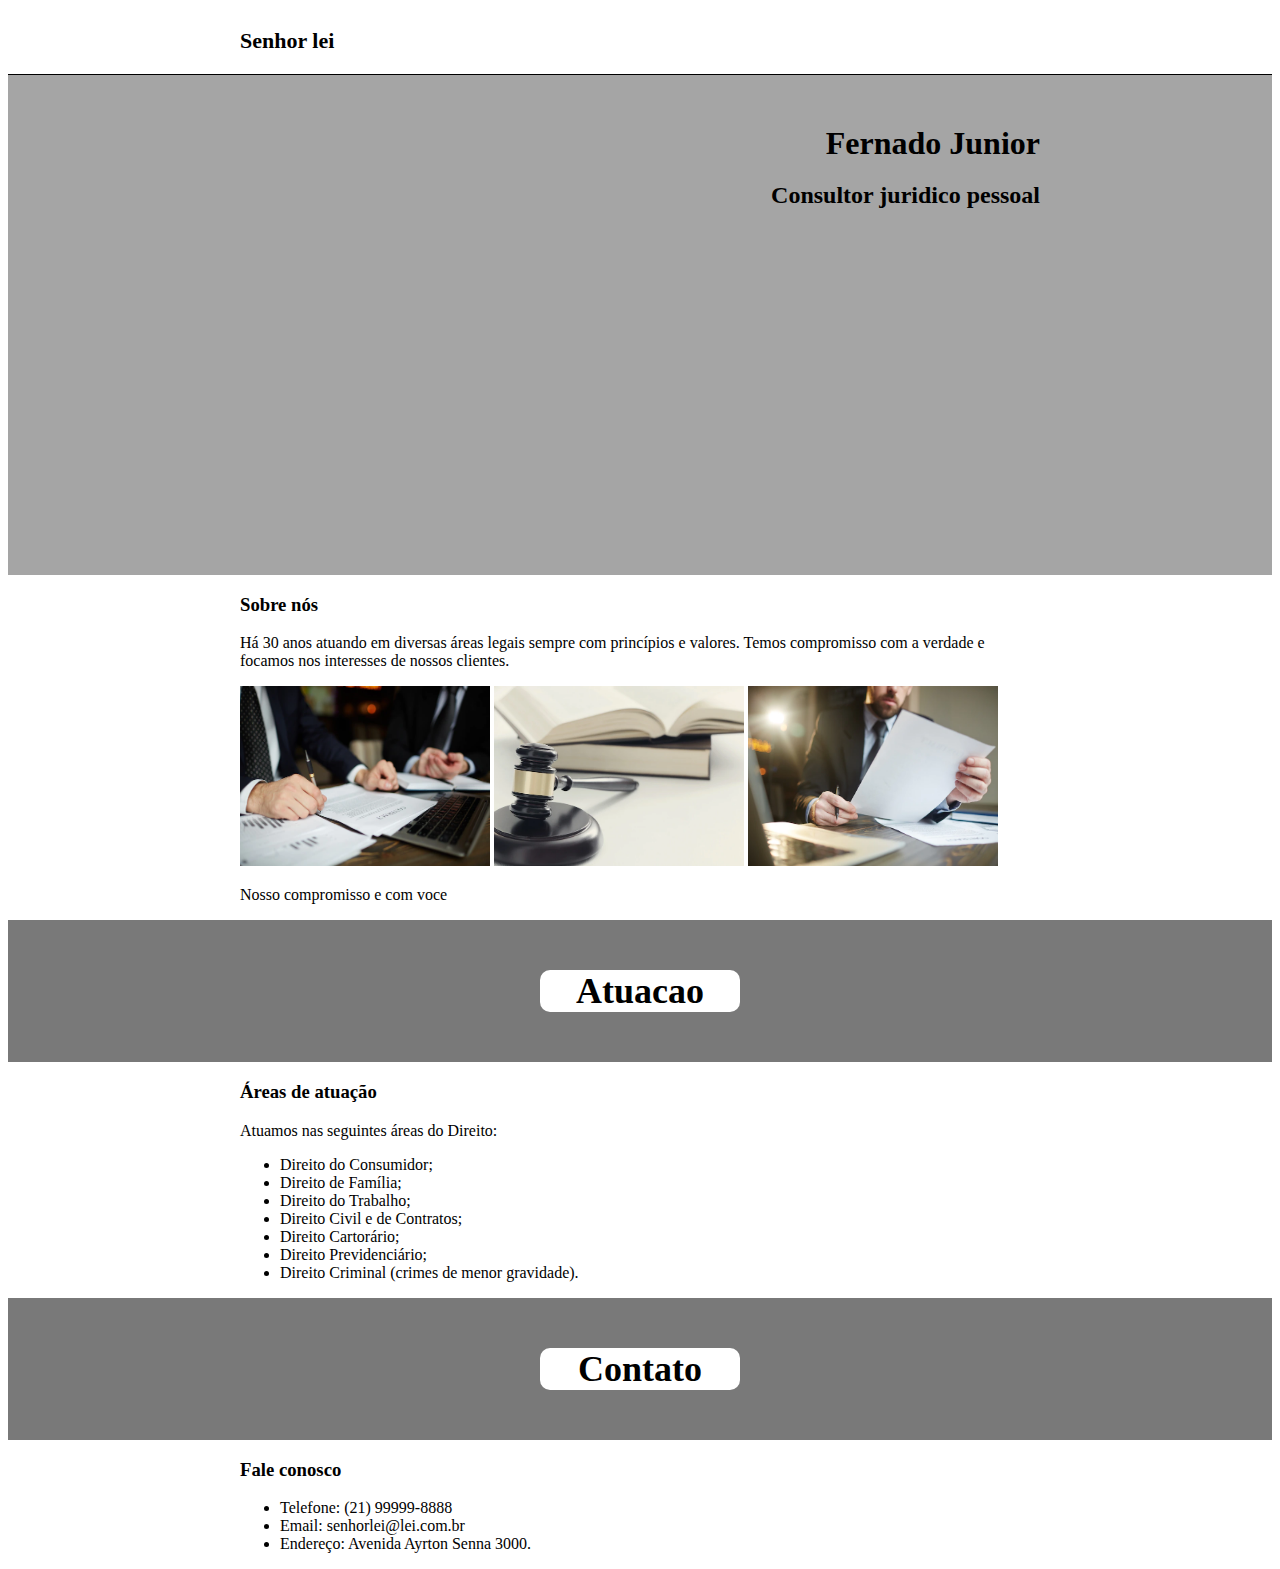
<file: Projetos/Site Advocacia/index.html>
<!DOCTYPE html>
<html lang="en">
<head>

    <meta charset="UTF-8">
    <meta name="viewport" content="width=device-width, initial-scale=1.0">
    <title>Site Advocacia</title>
    <link rel="stylesheet" href="css/estilo.css">
    <link rel="preconnect" href="https://fonts.googleapis.com">
<link rel="preconnect" href="https://fonts.gstatic.com" crossorigin>
<link href="https://fonts.googleapis.com/css2?family=Fredoka:wght@400;700&display=swap" rel="stylesheet">

</head>
<body>
    <div class="secao-topo">
        <p class="largura-lim">Senhor lei</p>
    </div>

    <div class="secao-capa">
        <div class="largura-lim secao-capa-conteudo" >
            <h1>Fernado Junior</h1>
            <h2>Consultor juridico pessoal</h2>
        </div>
    </div>

    <div class="largura-lim secao-conteudo" >
        <h3>Sobre nós</h3>
        <p>Há 30 anos atuando em diversas áreas legais sempre com princípios e valores. Temos compromisso com a verdade e focamos nos interesses de nossos clientes.</p>
        <img class="img-conteudo" src="img/img1.jpg" alt="">
        <img class="img-conteudo" src="img/img2.jpg" alt="">
        <img class="img-conteudo"  src="img/img3.jpg" alt="">
        <p><span>Nosso compromisso e com voce</span></p>
    </div>

    <div class="secao-divisao">
        <div class="largura-lim">
            <h3> Atuacao</h3>
        </div>
    </div>

    <div class="largura-lim secao-conteudo">
        <h3>Áreas de atuação</h3>
      <p>Atuamos nas seguintes áreas do Direito:</p>
        <ul>
            <li>Direito do Consumidor;</li>
            <li>Direito de Família;</li>
            <li>Direito do Trabalho;</li>
            <li>Direito Civil e de Contratos;</li>
            <li>Direito Cartorário;</li>
            <li>Direito Previdenciário;</li>
            <li>Direito Criminal (crimes de menor gravidade).</li>
        </ul>
        </div>
    <div class="secao-divisao">
        <div class="largura-lim">
            <h3>Contato</h3>
        </div>
    </div>

    <div class="largura-lim secao-conteudo">
        <h3>Fale conosco</h3>
        <ul>
            <li>Telefone: (21) 99999-8888</li>
            <li>Email: senhorlei@lei.com.br</li>
            <li>Endereço: Avenida Ayrton Senna 3000.</li>
        </ul>
    </div>



    </div>
    </div>
</body>
</html>
</file>
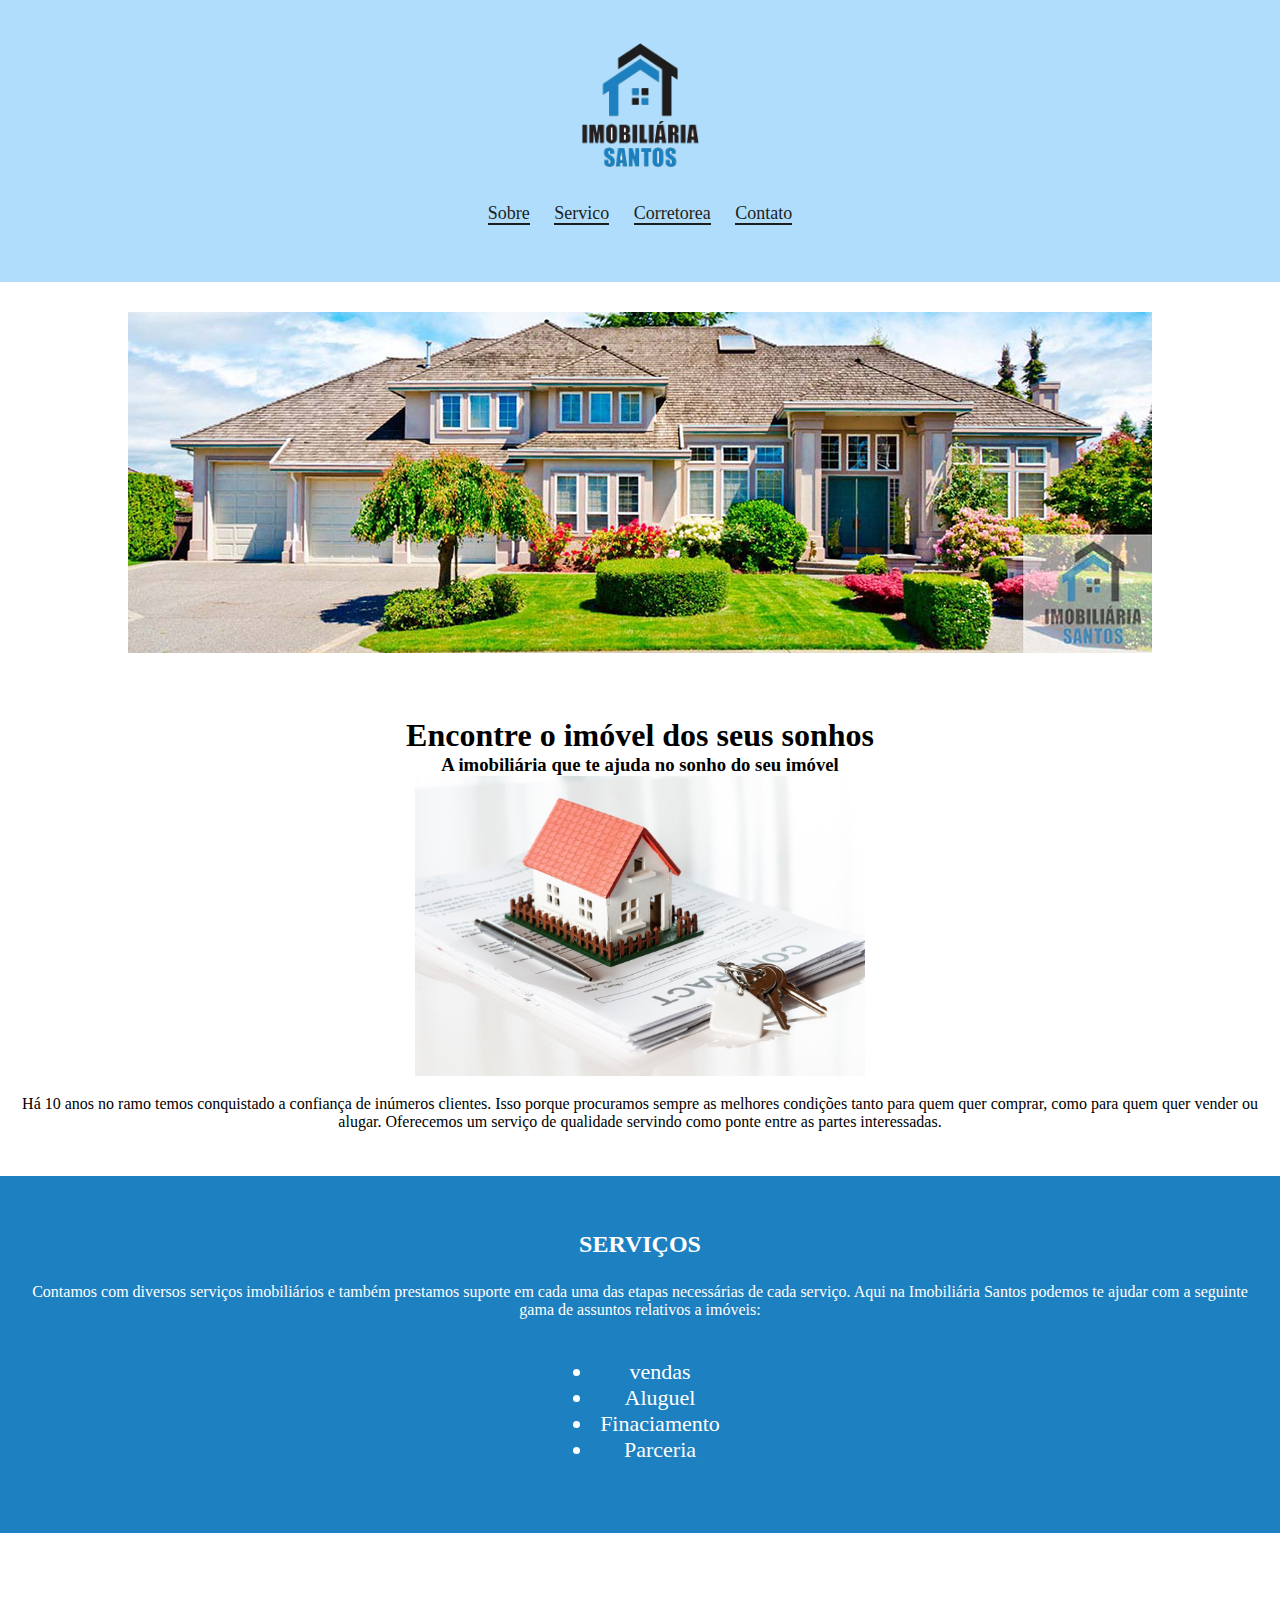
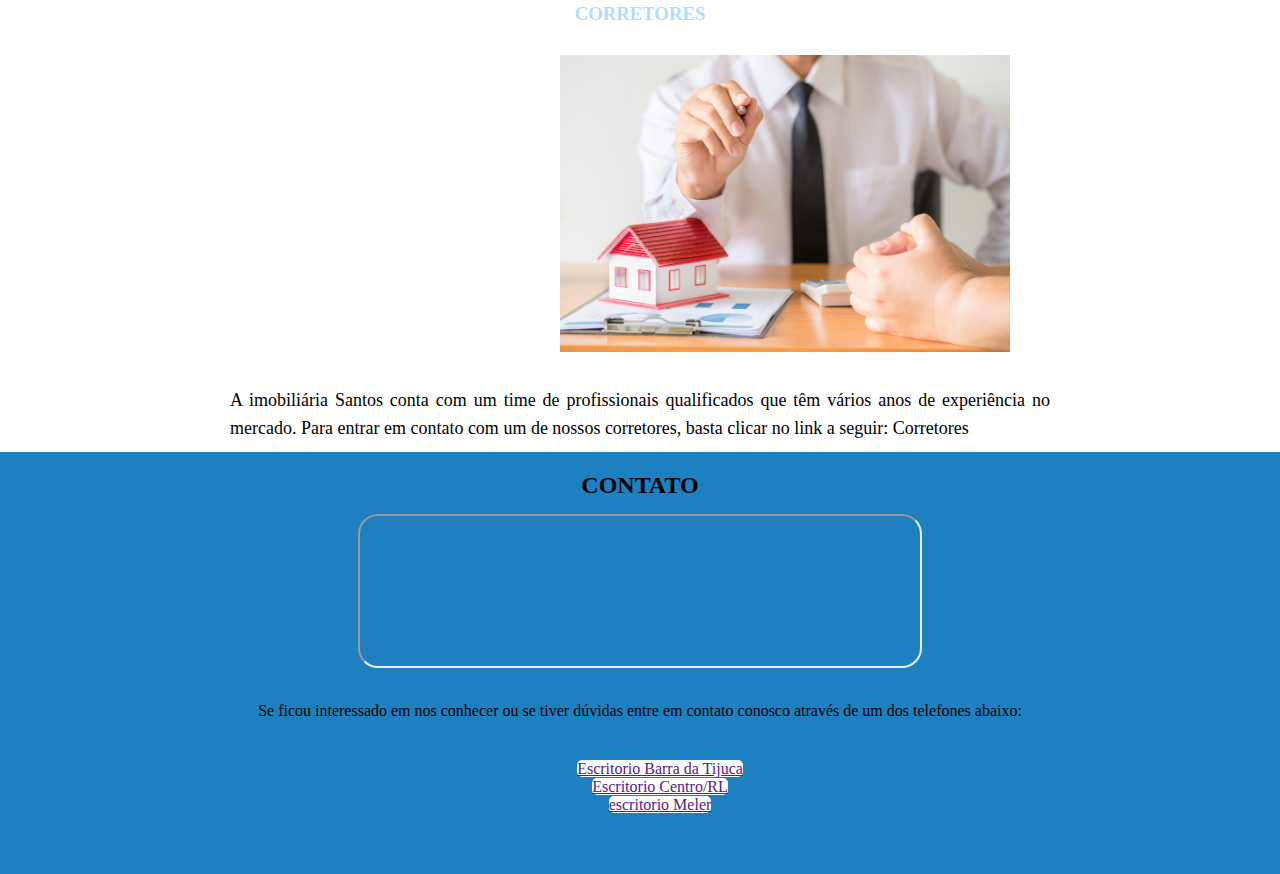
<file: Projetos/Site Imobiliario/index.html>
<!DOCTYPE html>
<html lang="pt-br">
<head>
    <meta charset="UTF-8">
    <meta name="viewport" content="width=device-width, initial-scale=1.0">
    <title>Document</title>
    <link rel="stylesheet" href="CSS/estilo.css">
</head>
<body>
    <div class="secao topo" >
        <img src="img/logo.png">

        <p class="paragrafo paragrafo-topo">
        <a class="link-topo" href="#Sobre">Sobre</a>
        <a class="link-topo" href="#Servico">Servico</a>
        <a class="link-topo" href="#Corretorea">Corretorea</a>
        <a class="link-topo" href="Contato">Contato</a>
        </p>
    </div>

    <div class="secao">
        <img src="img/banner.jpg" alt="">
    </div>

    <div class="secao sobre" id="Sobre">
        <h1>
             Encontre o imóvel dos seus sonhos
        </h1>
        <h3>
            A imobiliária que te ajuda no sonho do seu imóvel
        </h3>

    <img src="img/imovel-assinatura.jpg">
        <p>
             Há 10 anos no ramo temos conquistado a 
             confiança de inúmeros clientes. Isso porque 
             procuramos sempre as melhores condições tanto para quem quer comprar, 
             como para quem quer vender ou alugar. Oferecemos um serviço de qualidade 
             servindo como ponte entre as partes interessadas.
        </p>
    </div>

    <div class="secao servicos" id="Servico">
        <h2>
            SERVIÇOS
        </h2>
        <p>
            Contamos com diversos serviços imobiliários e também prestamos
            suporte em cada uma das etapas necessárias de cada serviço. 
            Aqui na Imobiliária Santos podemos te ajudar com a seguinte
            gama de assuntos relativos a imóveis:
        </p>
        <ul>
            <li>vendas</li>
            <li>Aluguel</li>
            <li>Finaciamento</li>
            <li>Parceria</li>
        </ul>
    </div>

    <div class="secao corretor" id="Corretorea>"></div>

        <h3 class="ha3"> CORRETORES</h3>

        <img class="imc" src="img/corretores.jpg" alt="">

        <p class="paragrafo"  >A imobiliária Santos conta com um time de profissionais 
            qualificados que têm vários anos de experiência no mercado.
             Para entrar em contato com um de nossos corretores,
              basta clicar no link a seguir: Corretores
        </p>
    </div>

    <div class="secao contato" id="Contato">
        <h2>
            CONTATO
        </h2>
        
        <iframe src=" https://www.google.com/maps/embed?pb=!1m18!1m12!1m3!1d7346.254844548052!2d-43.364712467659004!3d-22.98234139602229!2m3!1f0!2f0!3f0!3m2!1i1024!2i768!4f13.1!3m3!1m2!1s0x9bda2ed54ec2e1%3A0x4431d262cad1d163!2sAv.%20Ayrton%20Senna%2C%203000%20-%20Barra%20da%20Tijuca%2C%20Rio%20de%20Janeiro%20-%20RJ%2C%2022775-904!5e0!3m2!1spt-BR!2sbr!4v1642532754862!5m2!1spt-BR!2sbr" title="description"></iframe>

        <p>Se ficou interessado em nos conhecer ou se tiver dúvidas entre em contato conosco através de um dos telefones abaixo:
</p>
        <ul  >
            <li><a href="">Escritorio Barra da Tijuca</a></li>
            <li><a href="">Escritorio Centro/RL</a></li>
            <li><a href="">escritorio Meler</a></li>
           
        </ul>
    </div>
</body>
</html>
</file>
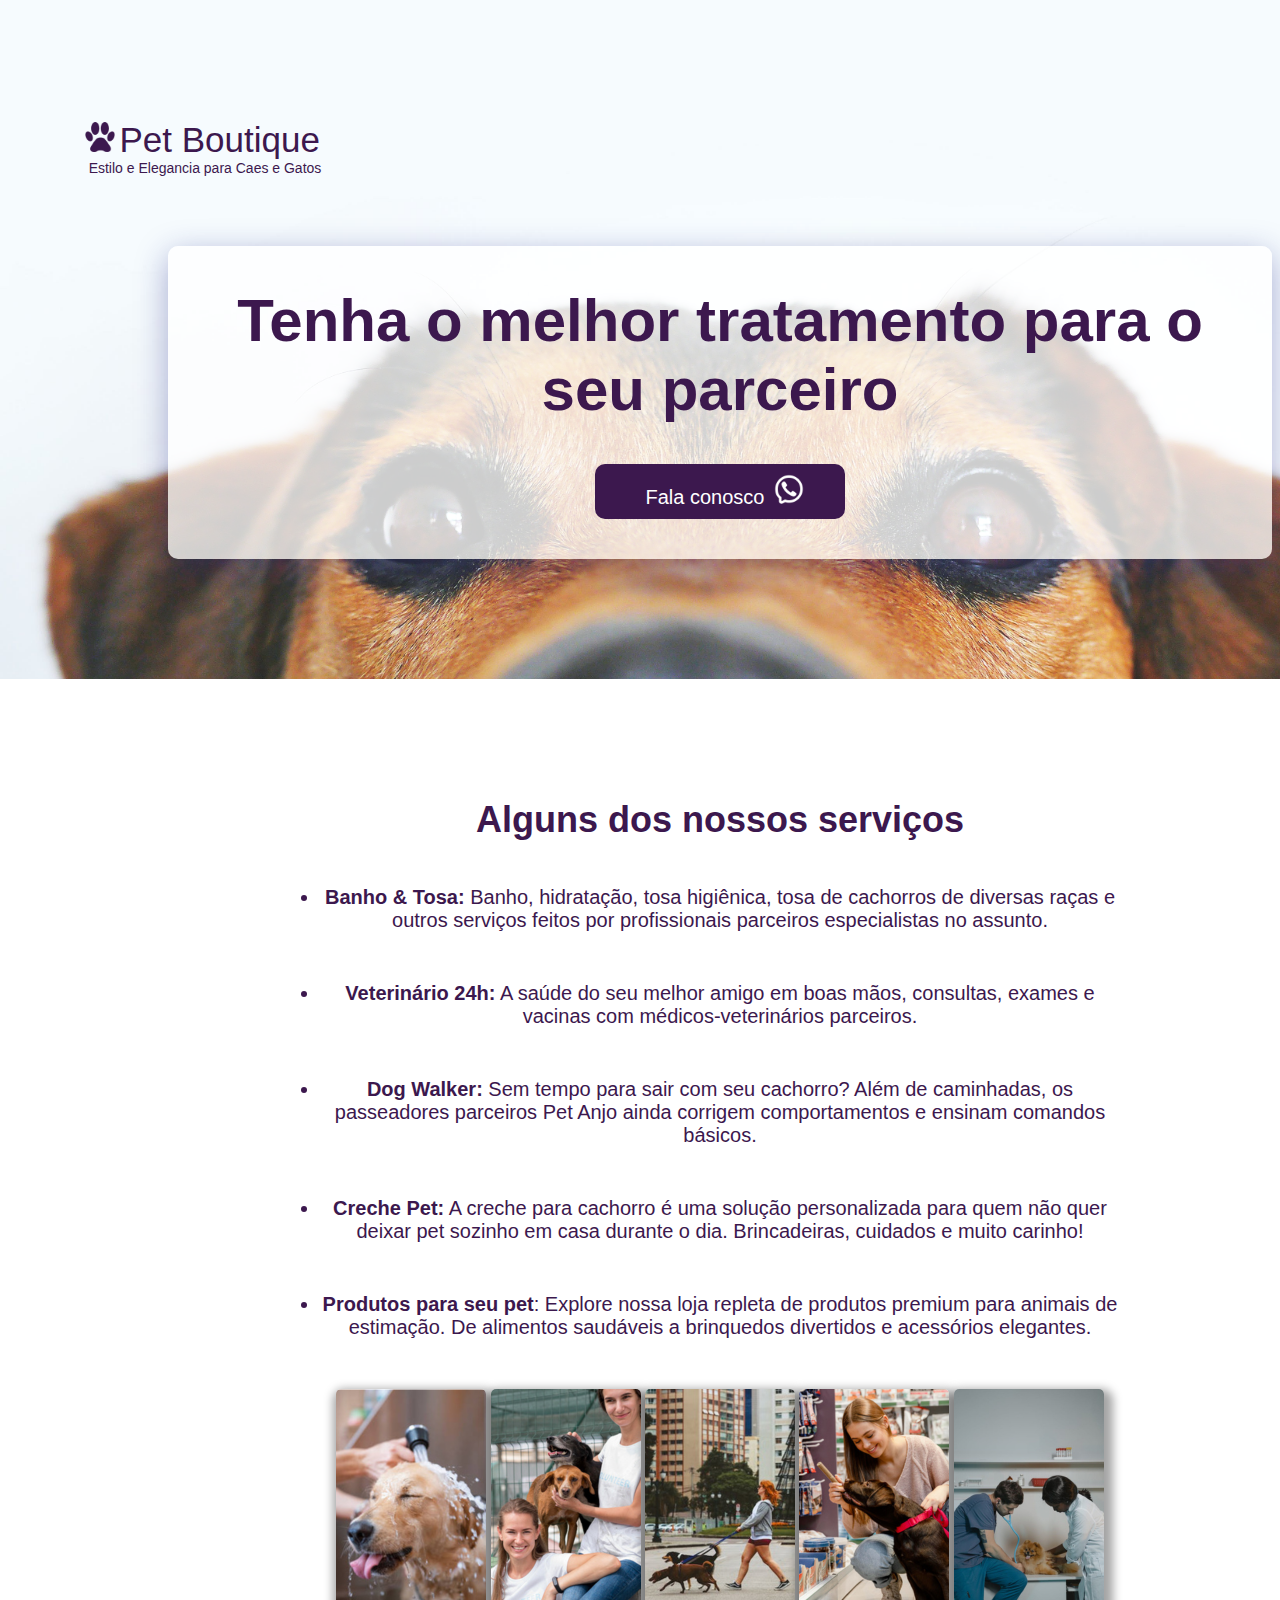
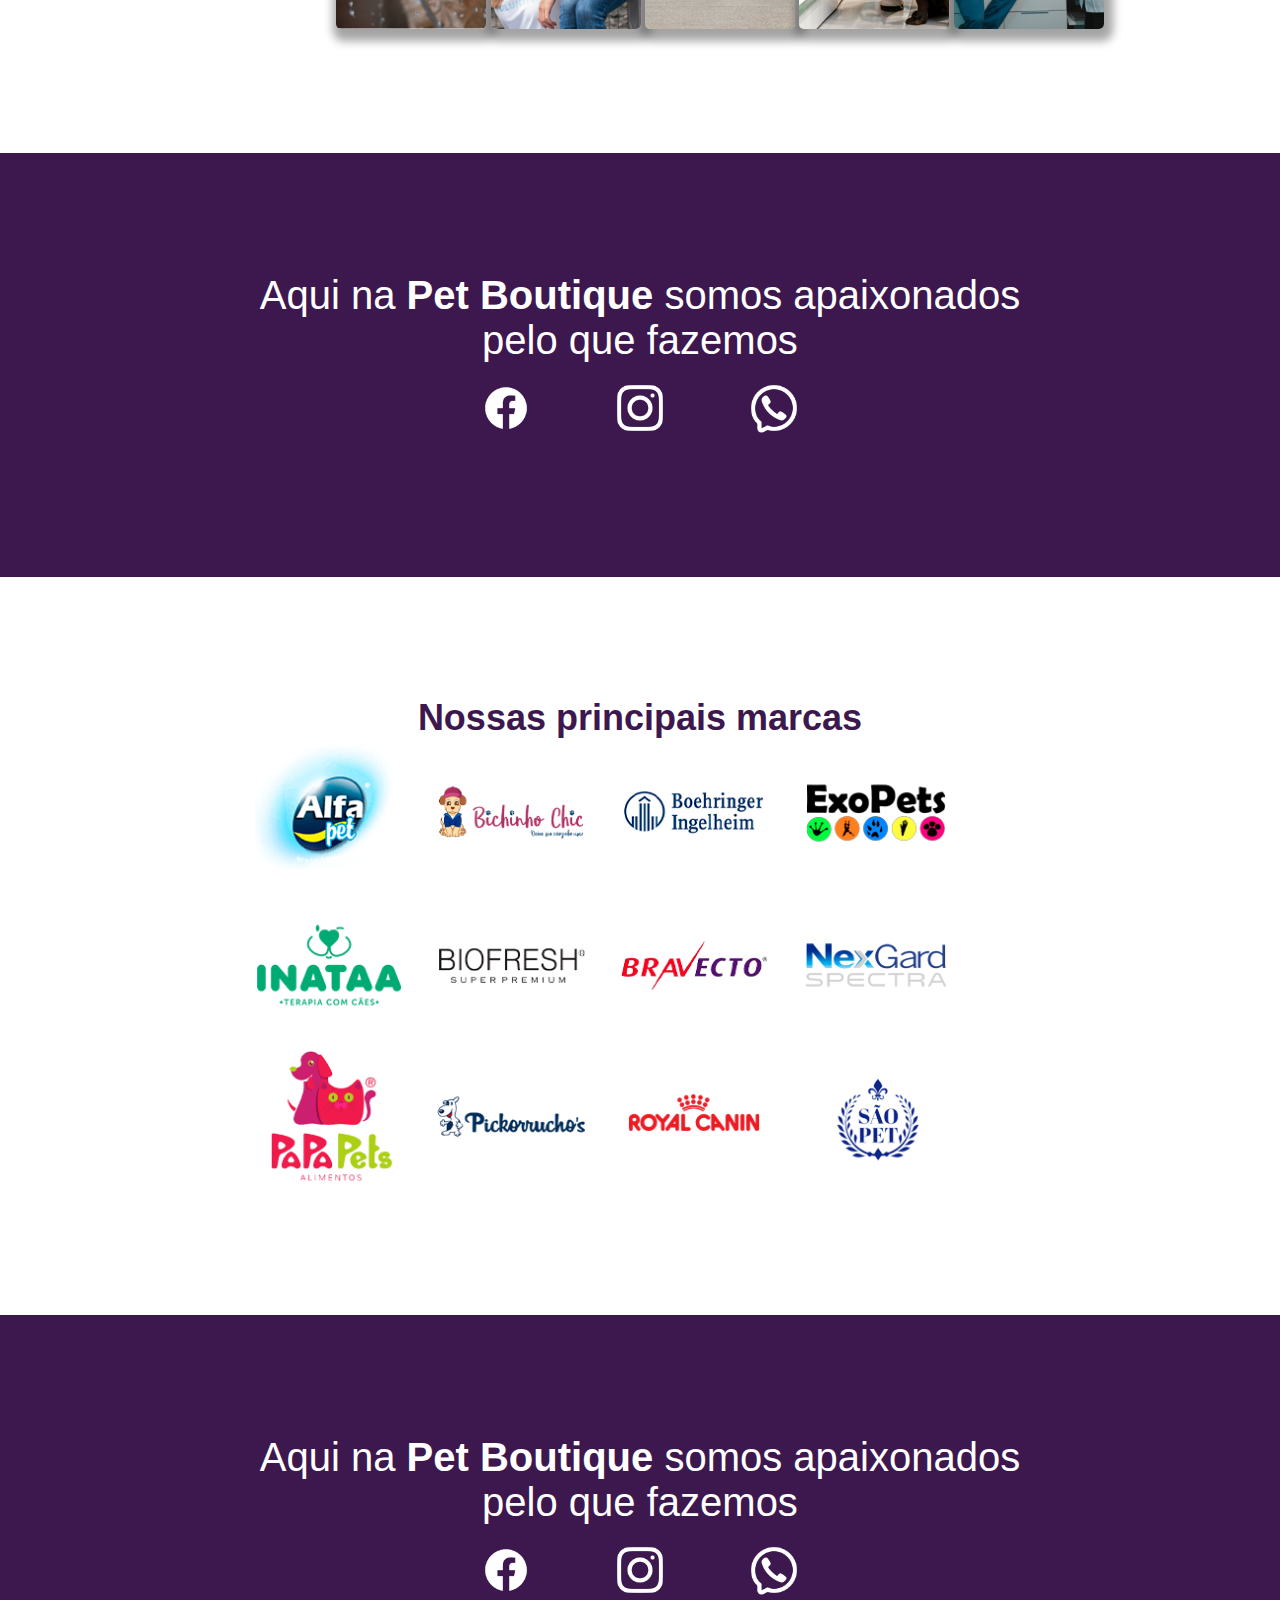
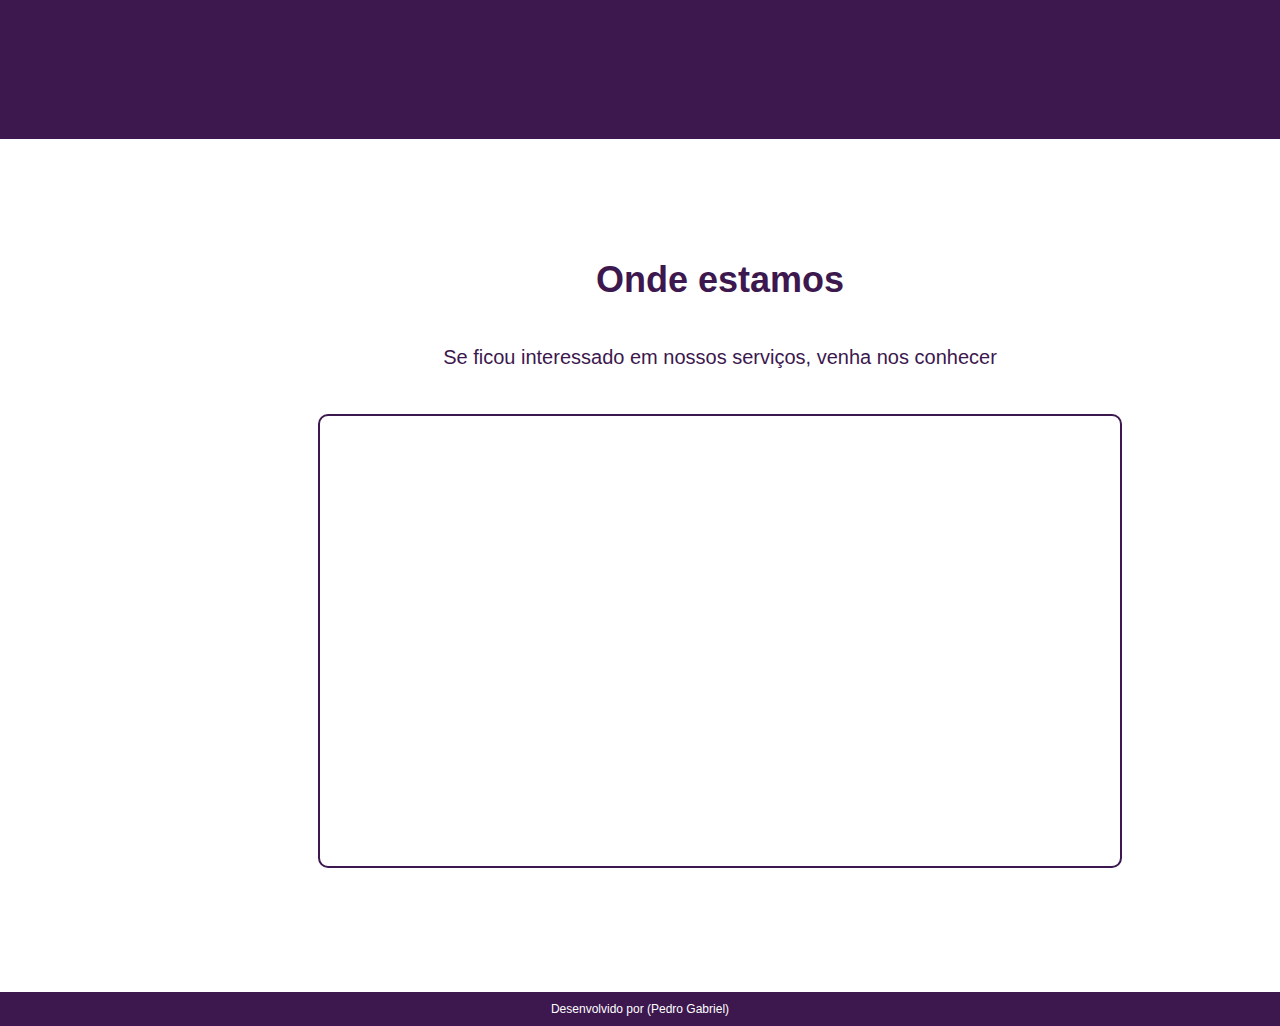
<file: Projetos/Site PetShop/index.html>
<!DOCTYPE html>
<html lang="pt-br">
<head>
    <meta charset="UTF-8">
    <meta name="viewport" content="width=device-width, initial-scale=1.0">
    <title>PetShop</title>
    <link rel="stylesheet" href="css/estilo.css"
</head>
<body>

    <div class="secao-banner">

        <div class="logo">
        <img src="img/patas.png" alt="">
         <p class="logo-p-um">Pet Boutique</p>
         <p class="logo-p-dois">Estilo e Elegancia para Caes e Gatos</p>
    </div>  
     
        <div class="container">
            <h1>Tenha o melhor tratamento para o seu parceiro</h1>
            <p><a href="">Fala conosco</a><img src="../Site PetShop/img/redes-sociais/whatsapp-svgrepo-com.png" alt=""></p>
        </div>
    </div>


     <div class="secao-servicos">
        <h3>Alguns dos nossos serviços</h3>
        <ul >
            <li><span> Banho & Tosa:</span> Banho, hidratação, tosa higiênica, tosa de cachorros de diversas raças e outros serviços feitos por profissionais parceiros especialistas no assunto.</li>
            <li><span>Veterinário 24h:</span> A saúde do seu melhor amigo em boas mãos, consultas, exames e vacinas com médicos-veterinários parceiros.</li>
            <li><span>Dog Walker:</span> Sem tempo para sair com seu cachorro? Além de caminhadas, os passeadores parceiros Pet Anjo ainda corrigem comportamentos e ensinam comandos básicos.</li>
            <li><span>Creche Pet:</span> A creche para cachorro é uma solução personalizada para quem não quer deixar pet sozinho em casa durante o dia. Brincadeiras, cuidados e muito carinho!</li>
            <li><span>Produtos para seu pet</span>: Explore nossa loja repleta de produtos premium para animais de estimação. De alimentos saudáveis a brinquedos divertidos e acessórios elegantes.</li>
        </ul>
        <div class="secao-servicos-imagens">
            <img src="img/banho.png" alt="">
            <img src="img/creche.png" alt="">
            <img src="img/dog-walker.png" alt="">
            <img src="img/loja.png" alt="">
            <img src="img/veterinario.png" alt="">
        </div>
    </div>


     
    <div class="secao-redes">
        <p> Aqui na <span>Pet Boutique</span> somos apaixonados pelo que fazemos</p>

        <div class="secao-redes-im">
            <img src="img/redes-sociais/facebook-svgrepo-com.png" alt="">
            <a href=""></a>
            </img>

            <img src="img/redes-sociais/instagram-svgrepo-com.png" alt="">
            <a href=""></a>
            </img>

            <img src="img/redes-sociais/whatsapp-svgrepo-com.png" alt="">
            <a href=""></a></img>
        </div>
    </div>
   

   <div class="secao-marcas">
        <div>
        <h3>Nossas principais marcas</h3>

            <div class="secao-marcas-cont">
                <img src="img/marcas/AlfaPet.png" alt="">
                <img src="img/marcas/BichinhoChic.png" alt="">
                <img src="img/marcas/Boehringer.png" alt="">
                <img src="img/marcas/exopets.png" alt="">
            </div>

            <div class="secao-marcas-cont">
                <img src="img/marcas/Inataa.png" alt="">
                <img src="img/marcas/LogoBiofresh.png" alt="">
                <img src="img/marcas/LogoBravecto.png" alt="">
                <img src="img/marcas/NexgardSpectra.png" alt="">
            </div>

            <div class="secao-marcas-cont">
                <img src="img/marcas/PapaPets.png" alt="">
                <img src="img/marcas/Pickorruchos.png" alt="">
                <img src="img/marcas/royalcanini.png" alt="">
                <img src="img/marcas/saopet.png" alt="">
            </div>

            
        </div>

    </div>

<div class="secao-redes">
        <p> Aqui na <span>Pet Boutique</span> somos apaixonados pelo que fazemos</p>

        <div class="secao-redes-im">
            <img src="img/redes-sociais/facebook-svgrepo-com.png" alt="">
            <a href=""></a>
            </img>

            <img src="img/redes-sociais/instagram-svgrepo-com.png" alt="">
            <a href=""></a>
            </img>

            <img src="img/redes-sociais/whatsapp-svgrepo-com.png" alt="">
            <a href=""></a></img>
        </div>
    </div>

    <div class="secao-onde-estamos">
        <h3>Onde estamos</h3>
        <p>Se ficou interessado em nossos serviços, venha nos conhecer</p>
        <iframe src="" frameborder="0"></iframe>
    </div>

    <div class="secao-rodape">
        <p>Desenvolvido por (Pedro Gabriel)</p>
    </div>
</body>
</html>
</file>
<file: Projetos/Site Advocacia/css/estilo.css>
/* TAG GLOBAL */ 

h1, h2 h3{
    margin: 0;
}

/* SECAO MENU */ 

.secao-topo{
    border-bottom: 1px solid black;
}

.largura-lim{
    width:800px;
    margin: 0 auto;
}

.secao-topo p{
    padding: 20px;
    font-size:22px;
    font-weight: bold;
}

/* SECAO CAPA */ 

.secao-capa{
    min-height: 500px;
    background-color: rgb(165, 165, 165);
    /* background-image: url('img/capa.jpg');*/
    background-size: cover;
}

.secao-capa-conteudo{
    text-align: right;
    padding: 50px 20px;
}

/*SECAO CONTEUDO */ 

.secao-coteudo{
    padding: 50px 20px ;
}

.img-conteudo{
    width: 250px;
    height: 180px;
}

.secao-coteudo span{
    border-left: 1px solid;
    padding-left: 10px;
    font-size: 20px;
}

/*  SECAO DIVISAO */ 

.secao-divisao{
    padding: 50px 0 ;
    text-align: center;
    background-color: rgb(121, 121, 121);
    /*background-image: url('img/fundo');*/
    background-attachment: fixed;
    background-repeat: no-repeat;
    background-size: cover;
}

.secao-divisao h3{
    font-size: 36px;
    background-color: #fff;
    width: 200px;
    margin: 0 auto;
    border-radius: 10px;
}
</file>
<file: Projetos/Site Imobiliario/CSS/estilo.css>
*{
    margin: 0;
    font-family: Tahoma;
    
}


 .secao{
  padding-top: 30px;
  padding-bottom: 30px;
  text-align: center;
}

.paragrafo {
    font-size: 18px;
    text-align: justify;
    line-height: 28px;
    margin: 10px auto;
    width: 820px;

}

/*   TOPO  */

.topo{
    background-color: #afddfb;    
}

.topo img{
    width: 150px;
   
}

.paragrafo-topo {
    text-align: center;
    margin-top: 15px;
    margin-bottom: 25px;
}

.link-topo {
    color: #1d1d1d;
    font-size: 18px;
    text-decoration: none;
    margin: 0 10px;
    border-bottom: 2px solid #1d1d1d;
}

/*  SOBRE */

.sobre img{
    width: 450px;
}

/* SERVICOS */ 
.servicos{
    background-color:#1d80c1 ;

}

.servicos h2{
    color: white;
    margin:25px;
}

.servicos ul {
    font-size: 22px;
    color: white;
    width: 135px;
    margin: 40px auto;
}

.servicos p{
    color: white;
}

/* CORRETOR */ 

.ha3{
    text-align: center;
    color: #afddfb;
    margin: 10px;

}

.imc{
    width: 450px;
    margin: 20px 560px;
}



/* CONTATO */ 

.contato {
background-color: #1d80c1;
   padding: 20px;

}
co

.contato h3, iframe, p{
    margin:15px;
}

.contato a{
    background-color: white;
    border-radius: 5px;
}

.contato ul {
    width: 210px;
    list-style: none;
    margin: 40px auto 40px;
}

.contato iframe{
    width: 560px;
    border-radius: 20px;
}
</file>
<file: Projetos/Site PetShop/css/estilo.css>
*{
    margin:0 ;
    padding:0 ;
    
    font-family: sans-serif;
    text-decoration: none;
}

/* secao banner */ 
.secao-banner{
width: 100%;
padding: 120px 80px;
background-image: url('../img/banner-topo.jpg');
background-position: center;
background-size: cover;
}

.container{
    max-width: 1024px;
    border-radius: 10px;
    padding: 40px;
    margin-top: 70px;
    margin-left: auto;
    margin-right: auto;
    margin-bottom: 0px;
    background-color: #ffffffc4;
    box-shadow: 0 8px 32px #1f26875e;
}

.container h1 {
    font-size: 60px;
    color: #3c184e;
    text-align: center;
    font-weight: bold;
    margin-bottom: 40px ;

}

.container p{
    width: 200px;
    padding: 10px 25px;
    margin: 0 auto;
    border-radius: 10px;
    background-color: #3c184e;
    font-size: 20px;
    text-align: center;

}
.container a{
     display:inline;
    text-decoration: none;
    color: #ffff;
    padding: 10px;
}
.container img{
    width: 30px;
    display:inline;

}


/* LOGO */
.logo{
    max-width: 250px;
}
.logo img{
    width: 30px;
    margin-left: 5px;


}

.logo-p-um{
    font-size: 35px;
    margin: 0 5px 0 0;
    color: #3c184e;
    display: inline;
}

.logo-p-dois{
    font-size: 14px;
    text-align: center;
    margin: 0px;
    color: #3c184e;
}


/*--------------------------------------------------*/

/* SECAO SERVICOS */ 

.secao-servicos{
    width: 100%;
    padding: 120px 80px;
    text-align: center;
}

.secao-servicos h3{
    font-size: 36px;
    color:#3c184e;
    text-align: center;
    margin: 0 ;
    margin-bottom: 45px;
}
 
.secao-servicos li {
    text-align: center;
    max-width: 800px;
    margin: 0 auto;
    margin-bottom: 50px;
    padding: 0 auto;
    color: #3c184e;
}

.secao-servicos ul{
    font-size: 20px;
    margin-bottom: 20px;
    margin: 0 auto;
}
.secao-servicos span{
    font-weight: bold;
}

.secao-servicos-imagens{
    max-width: 800px;
    margin: 0 auto;
}

.secao-servicos-imagens img{
    border-radius:  5px;
    box-shadow: 3px 6px 10px 6px #0000005c;
}

/*--------------------------------------------*/

/* FAIXA REDE UM */ 
.secao-redes{
padding: 120px 80px;
background-color: #3c184e;
margin: 0 auto;
}

.secao-redes-im{
     max-width: 800px;
     margin-top: 50px;
     margin: 0 auto;
     text-align: center;
}

.secao-redes-img a{
    margin:0 auto; 
}

.secao-redes p{
    max-width: 800px;
    margin-bottom: 50px;
    margin: 0 auto;
    font-size: 40px;
    color: #ffffffff;
    text-align: center;
}

.secao-redes span{
    font-weight: bold;
}

.secao-redes img{
    padding: 20px ;
    margin: 0 20px;
    width: 50px;
    height: 50px;
}

/*---------------------------------------------*/


.secao-marcas{
    padding: 120px 80px;

}
.secao-marcas h3{
    font-size: 36px;
    color: #3c184e;
    text-align: center;
    margin-bottom: 45px;
    margin: 0 auto;

}

.secao-marcas img{
    width: 148px;
    height: 148px;
    margin: 0 15px;
}

.secao-marcas-cont{
    max-width: 800px;
    margin: 0 auto;
}




.secao-onde-estamos{
    width: 100%;
    padding: 120px 80px;
    margin:0 auto ;
    text-align: center;

}

.secao-onde-estamos h3{
    font-size: 36px;
    color: #3c184e;
    text-align: center;
    margin-bottom: 45px;
}

.secao-onde-estamos p{
    font-size: 20px;
    color: #3c184e;
    text-align: center;
    margin-bottom: 45px;
}

.secao-onde-estamos iframe{
    margin: 0 auto;
    width: 800px;
    height: 450px;
    border: 2px solid #3c184e;
    border-radius: 10px;
}

/*-----------------------------------------*/

.secao-rodape{
    width: 100%;
    padding: 10px 0;
    background-color: #3c184e;
}

.secao-rodape p{
    color: #fff;
    font-size: 12px;
    text-align: center;
}
</file>
